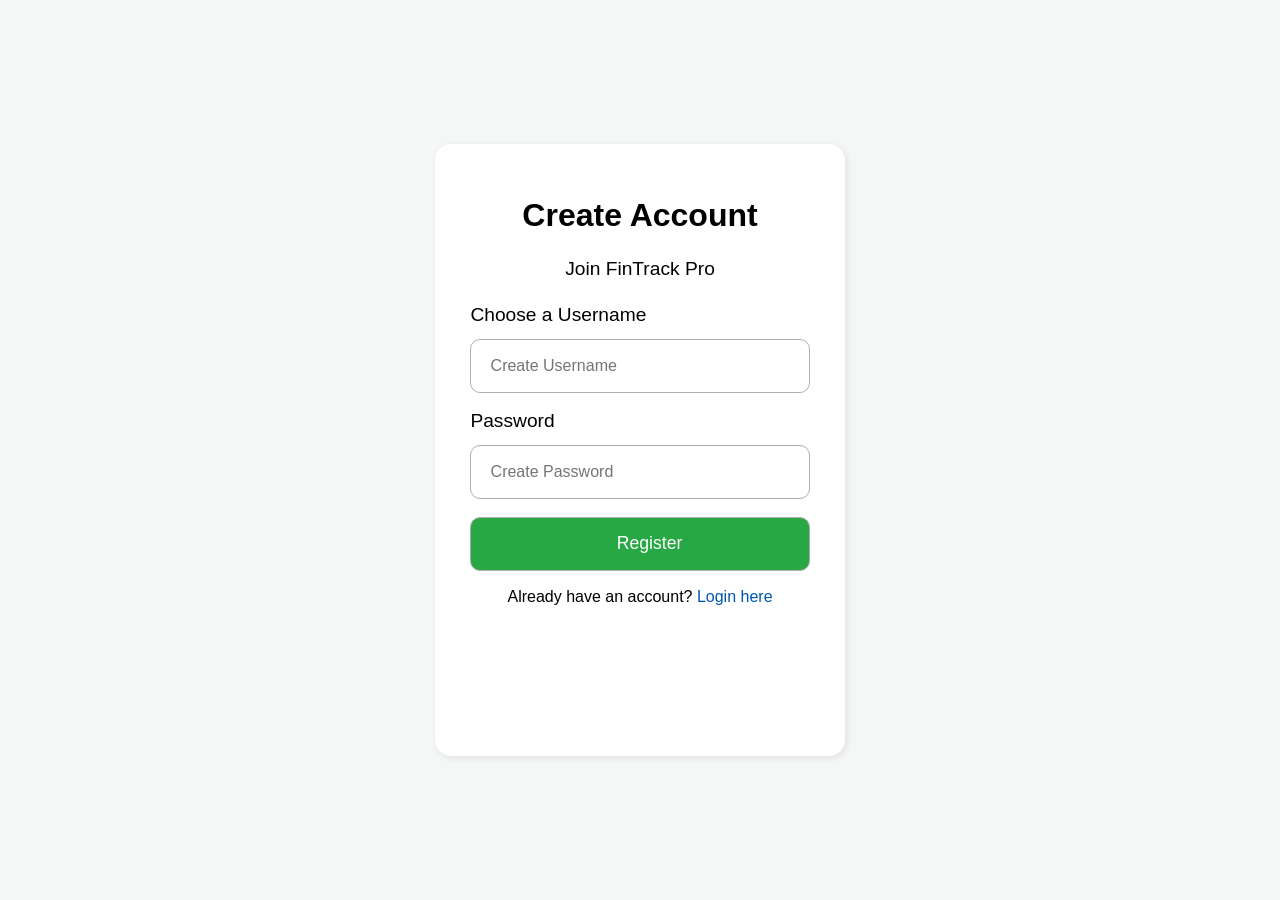
<file: register/register.html>
<!DOCTYPE html>
<html lang="en">
<head>
    <meta charset="UTF-8">
    <meta name="viewport" content="width=device-width, initial-scale=1.0">
    <title>Register - FinTrack Pro</title>
    <link rel="stylesheet" href="../assets/css/login.css">
</head>
<body>
    <register>
        <div class="login-container">
            <h1>Create Account</h1>
            <p>Join FinTrack Pro</p>
            <form action="">
                <label for="username">Choose a Username</label>
                <input required type="text" id="username" placeholder="Create Username">
                <label for="password">Password</label>
                <input required type="text" id="password" placeholder="Create Password">
                <input type="submit" value="Register" style="background-color: #28A745;">
                <p>Already have an account? <a href="../login/login.html">Login here</a></p>
            </form>
        </div>
    </register>
    <script src="../assets/js/main.js"></script>
</body>
</html>
</file>
<file: assets/css/login.css>
* {
    margin: 0;
    padding: 0;
    box-sizing: border-box;
    font-family: Inter, sans-serif;

}

html,
body {
    width: 100%;
    height: 100%;
    background-color: #F4F7F6;
    display: flex;
    flex-direction: column;
    justify-content: center;
    align-items: center;
}

.login-container {
    width: 32vw;
    height: 68vh;
    background-color: #FFFFFF;
    border-radius: 16px;
    display: flex;
    flex-direction: column;
    align-items: center;
    padding: 3.3rem 2.2rem;
    gap: 1.5rem;
    box-shadow: 2px 2px 6px rgb(225, 225, 225);
}

.login-container p,
.login-container form label {
    font-size: 1.2rem;
}

.login-container form {
    display: flex;
    flex-direction: column;
    width: 100%;
}

.login-container form label {
    margin-bottom: 0.8rem;
}

.login-container form input {
    width: 100%;
    height: 6vh;
    border-radius: 10px;
    border: 0.1px solid rgb(175, 175, 175);
    padding: 0 0 0 1.2rem;
    margin-bottom: 1.1rem;
    font-size: 1rem;

}

.login-container input[type='submit'] {
    background-color: #0056B3;
    color: white;
    font-size: 1.1rem;
}

.login-container form p {
    align-self: center;
    font-size: 1rem;
}

.login-container a {
    text-decoration: none;
    color: #0056B3;
}
</file>
